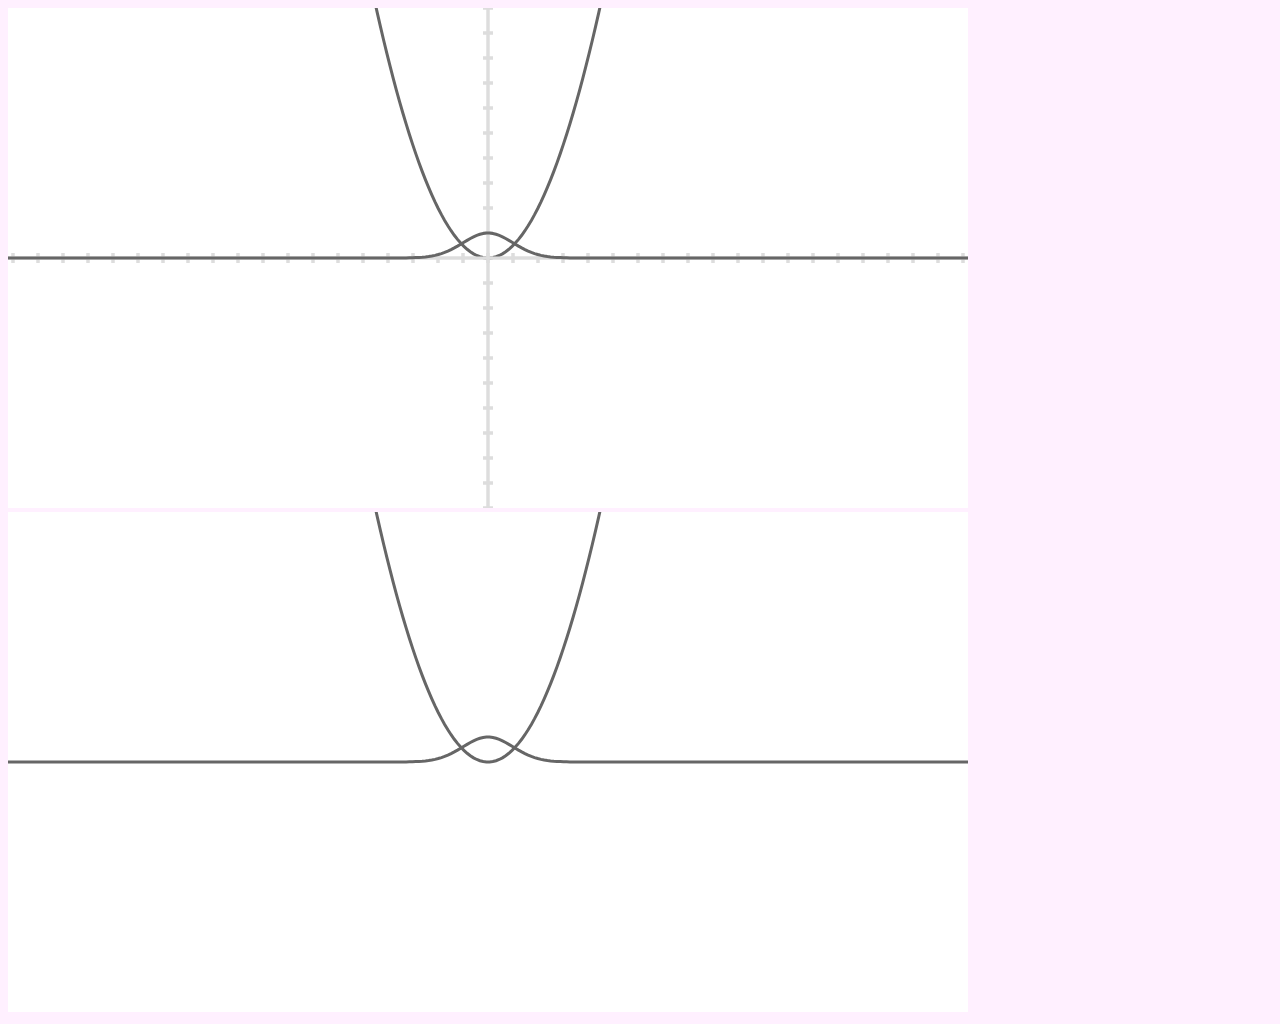
<file: index.html>
<!DOCTYPE HTML>
<html>

<body style="background-color:#fff0ff">
  <svg width="10" height="10" vertion="1.1" style="background-color:#fff" id="svg" xmlns="http://www.w3.org/2000/svg">

  </svg>
  <script src="graph_calc.js"></script>
  <script>
    setCanvasSize(960, 500)
    var opts = {
      doEqualizeAxes: true,
      doDrawAxes: true
    }
    drawFn(-10, 10, -10, 10, opts, function(x) {
      return ((x * x) / 2)
    });
    drawFn(-10, 10, -10, 10, opts, function(x) {
      return Math.exp(-(x * x) / 2)
    })
  </script>
  <!--
      <script>
      
      setCanvasSize(960, 500)
      var opts = {doEqualizeAxes: true, doDrawAxes: true}
      drawFn(-2.9, 2.9, -0.1, 1.1, opts, function (x) {
        return Math.exp(-(x * x) / 2)
      })
    </script>
    -->
    <svg width="960" height="500" vertion="1.1" style="background-color:#fff" id="svg" xmlns="http://www.w3.org/2000/svg">

      <polyline stroke="#666" fill="transparent" stroke-width="3"
        points="
366.02006688963206 -9.828503036878885
369.23076923076917 4.603550295857815
372.44147157190633 18.62325924765929
375.6521739130435 32.23062381852537
378.86287625418055 45.42564400845606
382.0735785953177 58.20831981745158
385.2842809364549 70.57865124551171
388.4949832775919 82.53663829263638
391.7056856187291 94.08228095882589
394.9163879598662 105.21557924408
398.1270903010033 115.93653314839861
401.3377926421405 126.24514267178222
404.5484949832775 136.1414078142301 
407.7591973244147 145.62532857574286 
410.96989966555185 154.69690495632034 
414.18060200668896 163.35613695596248 
417.3913043478261 171.60302457466923 
420.6020066889631 179.43756781244042 
423.8127090301003 186.8597666692765 
427.02341137123744 193.86962114517723 
430.23411371237455 200.4671312401427 
433.44481605351166 206.65229695417275 
436.6555183946489 212.42511828726754 
439.8662207357859 217.78559523942675 
443.07692307692304 222.7337278106508 
446.28762541806014 227.26951600093957 
449.4983277591973 231.39295981029295 
452.7090301003345 235.104059238711 
455.9197324414716 238.4028142861937 
459.13043478260863 241.28922495274094 
462.3411371237458 243.76329123835308 
465.5518394648829 245.82501314302968 
468.76254180602007 247.47439066677106 
471.9732441471572 248.71142380957707 
475.18394648829434 249.53611257144775 
478.3946488294314 249.94845695238305 
481.60535117056855 249.9484569523831 
484.81605351170566 249.53611257144775 
488.0267558528428 248.71142380957707 
491.23745819397993 247.47439066677106 
494.44816053511704 245.82501314302968 497.65886287625415 243.76329123835308 500.8695652173913 241.28922495274105 504.0802675585284 238.4028142861937 507.2909698996655 235.104059238711 510.50167224080263 231.39295981029295 513.7123745819398 227.26951600093963 516.9230769230769 222.73372781065098 520.133779264214 217.78559523942687 523.3444816053511 212.42511828726754 526.5551839464882 206.65229695417275 529.7658862876253 200.4671312401427 532.9765886287626 193.86962114517746 536.1872909698997 186.85976666927672 539.3979933110368 179.4375678124406 542.6086956521739 171.60302457466923 545.819397993311 163.35613695596248 549.0301003344482 154.69690495632034 552.2408026755852 145.62532857574314 555.4515050167223 136.14140781423032 558.6622073578595 126.24514267178222 561.8729096989966 115.93653314839878 565.0836120401339 105.21557924408 568.294314381271 94.08228095882589 571.505016722408 82.53663829263667 574.7157190635451 70.57865124551188 577.9264214046822 58.20831981745181 581.1371237458194 45.42564400845629 584.3478260869565 32.23062381852537 587.5585284280937 18.62325924765929 590.7692307692307 4.603550295858099 593.9799331103678 -9.828503036878772 597.190635451505 ">
      </polyline>
    
      <polyline stroke="#666" fill="transparent" stroke-width="3"
        points="0 250 3.210702341137139 250 6.421404682274278 250 9.632107023411328 250 12.842809364548467 250 16.053511705685604 250 19.264214046822744 250 22.474916387959883 250 25.685618729097023 250 28.89632107023407 250 32.10702341137121 250 35.31772575250835 250 38.52842809364549 250 41.73913043478263 250 44.94983277591977 250 48.16053511705682 250 51.37123745819396 250 54.581939799331096 250 57.79264214046824 250 61.003344481605374 250 64.21404682274242 250 67.42474916387957 250 70.6354515050167 250 73.84615384615384 250 77.05685618729098 250 80.26755852842813 250 83.47826086956522 250 86.68896321070235 250 89.89966555183945 250 93.11036789297658 250 96.32107023411373 250 99.53177257525083 250 102.74247491638796 250 105.95317725752506 250 109.16387959866219 250 112.37458193979933 250 115.58528428093648 250 118.7959866220736 250 122.0066889632107 250 125.2173913043478 250 128.42809364548495 250 131.63879598662206 250 134.84949832775922 250 138.0602006688963 250 141.27090301003346 250 144.48160535117054 250 147.69230769230768 250 150.90301003344482 250 154.11371237458195 250 157.32441471571903 250 160.5351170568562 250 163.74581939799327 250 166.95652173913044 250 170.16722408026754 250 173.3779264214047 250 176.5886287625418 250 179.79933110367895 250 183.01003344481603 250 186.22073578595317 250 189.4314381270903 250 192.64214046822747 250 195.85284280936455 250 199.06354515050165 250 202.27424749163876 250 205.48494983277592 250 208.69565217391306 250 211.90635451505014 250 215.11705685618728 250 218.32775919732444 250 221.53846153846152 250 224.74916387959865 250 227.9598662207358 250 231.1705685618729 250 234.38127090301003 250 237.59197324414717 250 240.80267558528428 250 244.0133779264214 250 247.22408026755852 250 250.43478260869566 250 253.64548494983276 250 256.8561872909699 250 260.066889632107 250 263.2775919732441 250 266.4882943143813 250 269.6989966555184 250 272.9096989966555 249.99999999999994 276.1204013377926 249.9999999999999 279.33110367892976 249.99999999999972 282.54180602006693 249.9999999999993 285.752508361204 249.99999999999807 288.9632107023411 249.99999999999477 292.17391304347825 249.9999999999862 295.38461538461536 249.99999999996396 298.5953177257525 249.9999999999078 301.80602006688963 249.99999999976785 305.01672240802674 249.99999999942486 308.2274247491639 249.99999999859855 311.438127090301 249.99999999664095 314.64882943143806 249.99999999208043 317.8595317725752 249.9999999816337 321.0702341137124 249.99999995810342 324.2809364548495 249.99999990599008 327.4916387959866 249.9999997925062 330.70234113712377 249.9999995495222 333.9130434782609 249.99999903799218 337.123745819398 249.99999797921274 340.3344481605351 249.999995824587 343.5451505016722 249.99999151376346 346.75585284280936 249.9999830344608 349.9665551839465 249.99996663761837 353.1772575250836 249.99993546678994 356.38795986622074 249.9998772147113 359.5986622073579 249.99977020199842 362.80936454849495 249.99957695847047 366.02006688963206 249.99923395090423 369.23076923076917 249.99863552039298 372.44147157190633 249.9976093591364 375.6521739130435 249.99587998807988 378.86287625418055 249.9930157552369 382.0735785953177 249.98835398691998 385.2842809364549 249.98089830348908 388.4949832775919 249.9691820708599 391.7056856187291 249.95109291164047 394.9163879598662 249.92365563121953 398.1270903010033 249.88277532063213 401.3377926421405 249.82294917987352 404.5484949832775 249.73696491760478 407.7591973244147 249.61561515667623 410.96989966555185 249.44747023673543 414.18060200668896 249.21876454592845 417.3913043478261 248.9134616598453 420.6020066889631 248.51356811892222 423.8127090301003 247.9997613636057 427.02341137123744 247.3523811982331 430.23411371237455 246.5528042498627 433.44481605351166 245.58517717490176 436.6555183946489 244.43842936678323 439.8662207357859 243.10842511453552 443.07692307692304 241.6000568556699 446.28762541806014 239.92903566900407 449.4983277591973 238.12311330024585 452.7090301003345 236.22248115730793 455.9197324414716 234.27914151812962 459.13043478260863 232.35513470405186 462.3411371237458 230.51962644427738 465.5518394648829 228.8449985949407 468.76254180602007 227.4022249675748 471.9732441471572 226.25593089853606 475.18394648829434 225.4596100945028 478.3946488294314 225.0514899503986 481.60535117056855 225.0514899503986 484.81605351170566 225.4596100945028 488.0267558528428 226.25593089853606 491.23745819397993 227.4022249675748 494.44816053511704 228.8449985949407 497.65886287625415 230.51962644427738 500.8695652173913 232.35513470405186 504.0802675585284 234.27914151812962 507.2909698996655 236.22248115730793 510.50167224080263 238.12311330024585 513.7123745819398 239.929035669004 516.9230769230769 241.60005685566983 520.133779264214 243.10842511453552 523.3444816053511 244.43842936678323 526.5551839464882 245.58517717490176 529.7658862876253 246.5528042498627 532.9765886287626 247.35238119823305 536.1872909698997 247.9997613636057 539.3979933110368 248.51356811892222 542.6086956521739 248.9134616598453 545.819397993311 249.21876454592845 549.0301003344482 249.44747023673543 552.2408026755852 249.61561515667623 555.4515050167223 249.73696491760478 558.6622073578595 249.82294917987352 561.8729096989966 249.88277532063213 565.0836120401339 249.92365563121953 568.294314381271 249.95109291164047 571.505016722408 249.9691820708599 574.7157190635451 249.98089830348908 577.9264214046822 249.98835398691998 581.1371237458194 249.9930157552369 584.3478260869565 249.99587998807988 587.5585284280937 249.9976093591364 590.7692307692307 249.99863552039298 593.9799331103678 249.99923395090423 597.190635451505 249.99957695847047 600.4013377926422 249.99977020199842 603.6120401337793 249.9998772147113 606.8227424749164 249.99993546678994 610.0334448160535 249.99996663761837 613.2441471571906 249.9999830344608 616.4548494983278 249.99999151376346 619.6655518394649 249.999995824587 622.876254180602 249.99999797921274 626.086956521739 249.99999903799218 629.2976588628761 249.9999995495222 632.5083612040133 249.9999997925062 635.7190635451504 249.99999990599008 638.9297658862877 249.99999995810342 642.1404682274248 249.9999999816337 645.3511705685618 249.99999999208043 648.561872909699 249.99999999664095 651.7725752508361 249.99999999859855 654.9832775919732 249.99999999942486 658.1939799331103 249.99999999976785 661.4046822742475 249.9999999999078 664.6153846153846 249.99999999996396 667.8260869565217 249.9999999999862 671.0367892976589 249.99999999999477 674.247491638796 249.99999999999807 677.4581939799331 249.9999999999993 680.6688963210702 249.99999999999972 683.8795986622073 249.9999999999999 687.0903010033444 249.99999999999994 690.3010033444816 250 693.5117056856187 250 696.7224080267558 250 699.933110367893 250 703.14381270903 250 706.3545150501672 250 709.5652173913043 250 712.7759197324415 250 715.9866220735787 250 719.1973244147158 250 722.4080267558528 250 725.6187290969899 250 728.829431438127 250 732.0401337792641 250 735.2508361204013 250 738.4615384615383 250 741.6722408026756 250 744.8829431438127 250 748.0936454849498 250 751.304347826087 250 754.5150501672241 250 757.7257525083611 250 760.9364548494982 250 764.1471571906354 250 767.3578595317726 250 770.5685618729098 250 773.7792642140469 250 776.9899665551839 250 780.200668896321 250 783.4113712374582 250 786.6220735785953 250 789.8327759197324 250 793.0434782608696 250 796.2541806020066 250 799.4648829431438 250 802.675585284281 250 805.886287625418 250 809.096989966555 250 812.3076923076923 250 815.5183946488294 250 818.7290969899666 250 821.9397993311037 250 825.1505016722407 250 828.3612040133779 250 831.571906354515 250 834.7826086956522 250 837.9933110367892 250 841.2040133779262 250 844.4147157190636 250 847.6254180602006 250 850.8361204013378 250 854.0468227424749 250 857.2575250836121 250 860.4682274247491 250 863.6789297658861 250 866.8896321070233 250 870.1003344481605 250 873.3110367892978 250 876.5217391304348 250 879.7324414715717 250 882.943143812709 250 886.1538461538461 250 889.3645484949833 250 892.5752508361203 250 895.7859531772576 250 898.9966555183946 250 902.2073578595317 250 905.418060200669 250 908.6287625418059 250 911.8394648829432 250 915.0501672240802 250 918.2608695652173 250 921.4715719063545 250 924.6822742474916 250 927.8929765886288 250 931.1036789297658 250 934.3143812709029 250 937.5250836120401 250 940.7357859531771 250 943.9464882943143 250 947.1571906354515 250 950.3678929765887 250 953.5785953177258 250 956.7892976588628 250 960 250">
      </polyline>
    </svg>
</body>

</html>
</file>
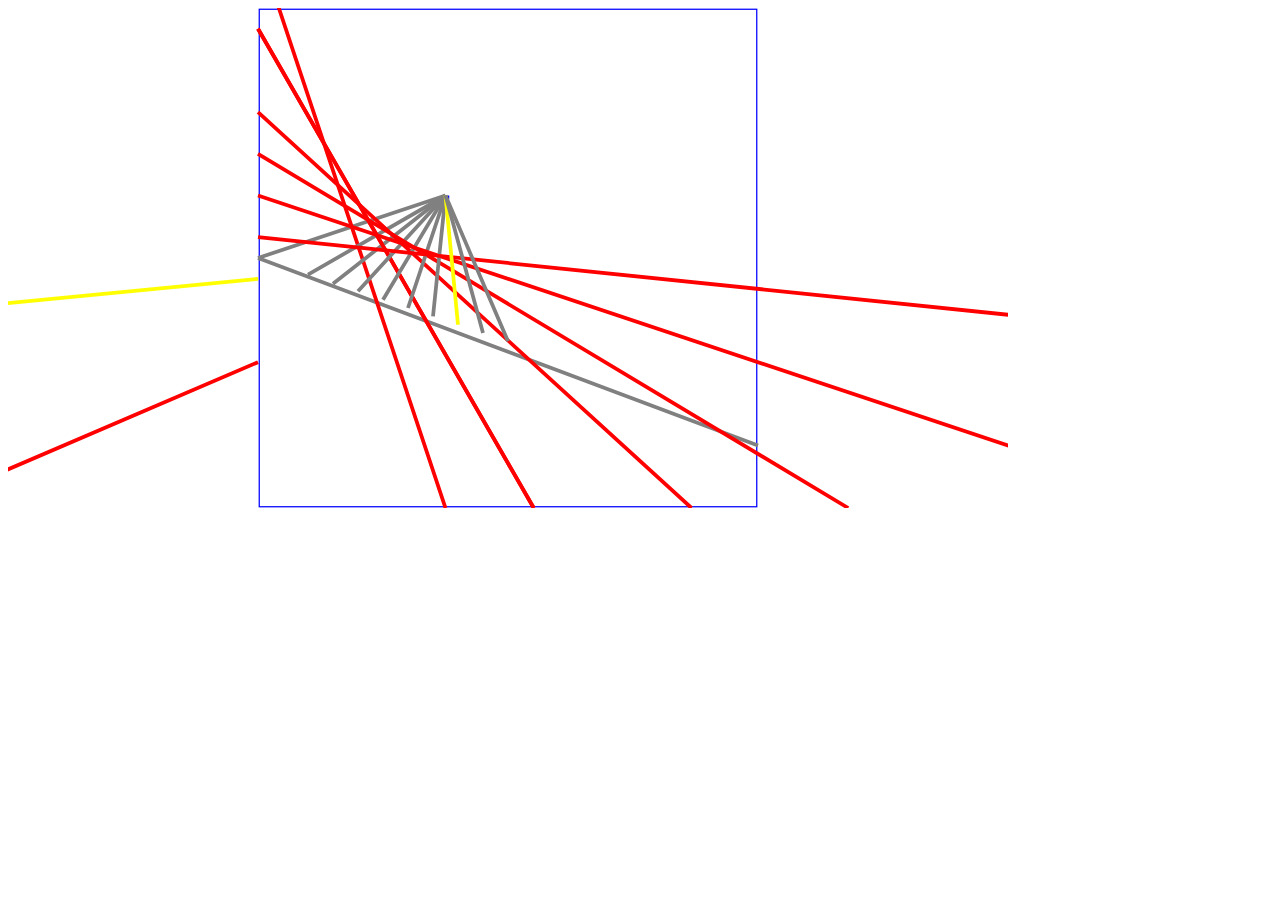
<file: index0.html>
<!DOCTYPE HTML>
<html>

<body>
  
  <svg width="1000" height="500" viewBox="0 0 400 400"
     xmlns="http://www.w3.org/2000/svg" version="1.1">
  <title>Example triangle01- 'path' の単純な例</title>
  <desc>三角形を描くパス</desc>
  <rect x="1" y="1" width="398" height="398" fill="none" stroke="blue" />
  <!--補助点-->
  <rect x="150" y="150" width="3" height="3" fill="blue" stroke="none" />
  <!--ベースの補助線-->
  <path d="M 0 200 L 400 350 z"
        fill="none" stroke="gray" stroke-width="3" />
  <!--補助線-->
  <path d="M 0 200 L 150 150 z"
        fill="none" stroke="gray" stroke-width="3" />
<!--垂直二等分線-->
  <path d="M 0 -50 L 150 400 z"
        fill="none" stroke="red" stroke-width="3" />
<!--補助線2-->
<path d="M 40 213.3 L 150 150 z"
      fill="none" stroke="gray" stroke-width="3" />
<!--垂直二等分線2-->
  <path d="M 0 16.56 L 220.6 400 z"
        fill="none" stroke="red" stroke-width="3" />
<!--補助線3-->
<path d="M 60 220.65 L 150 150 z"
      fill="none" stroke="gray" stroke-width="3" />
<!--垂直二等分線3-->
<path d="M 0 16.56 L 220.6 400 z"
fill="none" stroke="red" stroke-width="3" />


<!--補助線4-->
<path d="M 80 226.66 L 150 150 z"
fill="none" stroke="gray" stroke-width="3" />
<!--垂直二等分線4-->
<path d="M 0 83.326 L 346.8 400 z"
fill="none" stroke="red" stroke-width="3" />

<!--補助線5-->
<path d="M 100 233.33 L 150 150 z"
fill="none" stroke="gray" stroke-width="3" />
<!--垂直二等分線5-->
<path d="M 0 116.66 L 472.2 400 z"
fill="none" stroke="red" stroke-width="3" />

<!--補助線6-->
<path d="M 120 240 L 150 150 z"
fill="none" stroke="gray" stroke-width="3" />
<!--垂直二等分線6-->
<path d="M 0 150 L 750 400 z"
fill="none" stroke="red" stroke-width="3" />


<!--補助線7-->
<path d="M 140 246.66 L 150 150 z"
fill="none" stroke="gray" stroke-width="3" />
<!--垂直二等分線7-->
<path d="M 0 183.32 L 2094 400 z"
fill="none" stroke="red" stroke-width="3" />

<!--補助線8-->
<path d="M 160 253.33 L 150 150 z"
fill="none" stroke="yellow" stroke-width="3" />
<!--垂直二等分線8-->
<path d="M 0 216.66 L -1894.4 400 z"
fill="none" stroke="yellow" stroke-width="3" />

<!--補助線9-->
<path d="M 180 260 L 150 150 z"
fill="none" stroke="gray" stroke-width="3" />
<!--垂直二等分線4-->
<path d="M 0 -250 L -550 400 z"
fill="none" stroke="red" stroke-width="3" />

<!--補助線10-->
<path d="M 200 266.66 L 150 150 z"
fill="none" stroke="gray" stroke-width="3" />
<!--垂直二等分線4-->
<path d="M 0 283.33 L -272 400 z"
fill="none" stroke="red" stroke-width="3" />
</svg>
  
<!--<path d="M 100 100 L 300 100 v 100 z"
fill="red" stroke="blue" stroke-width="3" />
200,100
50,300
<path d="M 100 100 L 300 200 v 100 z"
      fill="none" stroke="black" stroke-width="3" />
-->
  
</body>
<script>
  function linedot(ax,ay,bx,by,i){
    //傾き
    let r = (by-ay)/(bx-ax) 
    //x切片:ay x=40のとき
    //let cy = -1 *r*40 + ay
    //x=60のとき
    let cy = -1 *r*i + ay
    console.log("ver" + i)
    console.log(r,ay,cy)
    return (r,ay,cy)
  }
  function perpendicularBisector(ax,ay){
    let bx = 150;
    let by = 150;
    //中点cx,cy
    let cx = (bx + ax)/2
    let cy = (by + ay)/2
    //line
    dy1 =cy-(-1 * (bx-ax)/(by-ay) * cx)
    dx1 = 0;
    dy2 = 400;
    dx2 =cx + (-1 * (by-ay)/(bx-ax) * (400-cy))
    console.log(dy1,dx2);
    return (dx1,dy1,dx2,dy2)
  }
  function linedots(){
    for(var i=40;i <= 400;i =i+20){
      linedot(0,200,150,150,i);    
    }
  }
  function loopPerpendicularBisector(){
      perpendicularBisector(80,226.66)
      perpendicularBisector(100,233.33)
      perpendicularBisector(120,240)
      perpendicularBisector(140,246.66)
      perpendicularBisector(160,253.33)
      perpendicularBisector(180,260)
      perpendicularBisector(200,266.66)

  }
  loopPerpendicularBisector()
  //perpendicularBisector(0,200)
  //perpendicularBisector(40,213.3)
  //linedot(0,200,150,150)
  //linedots()
</script>

</html>
</file>
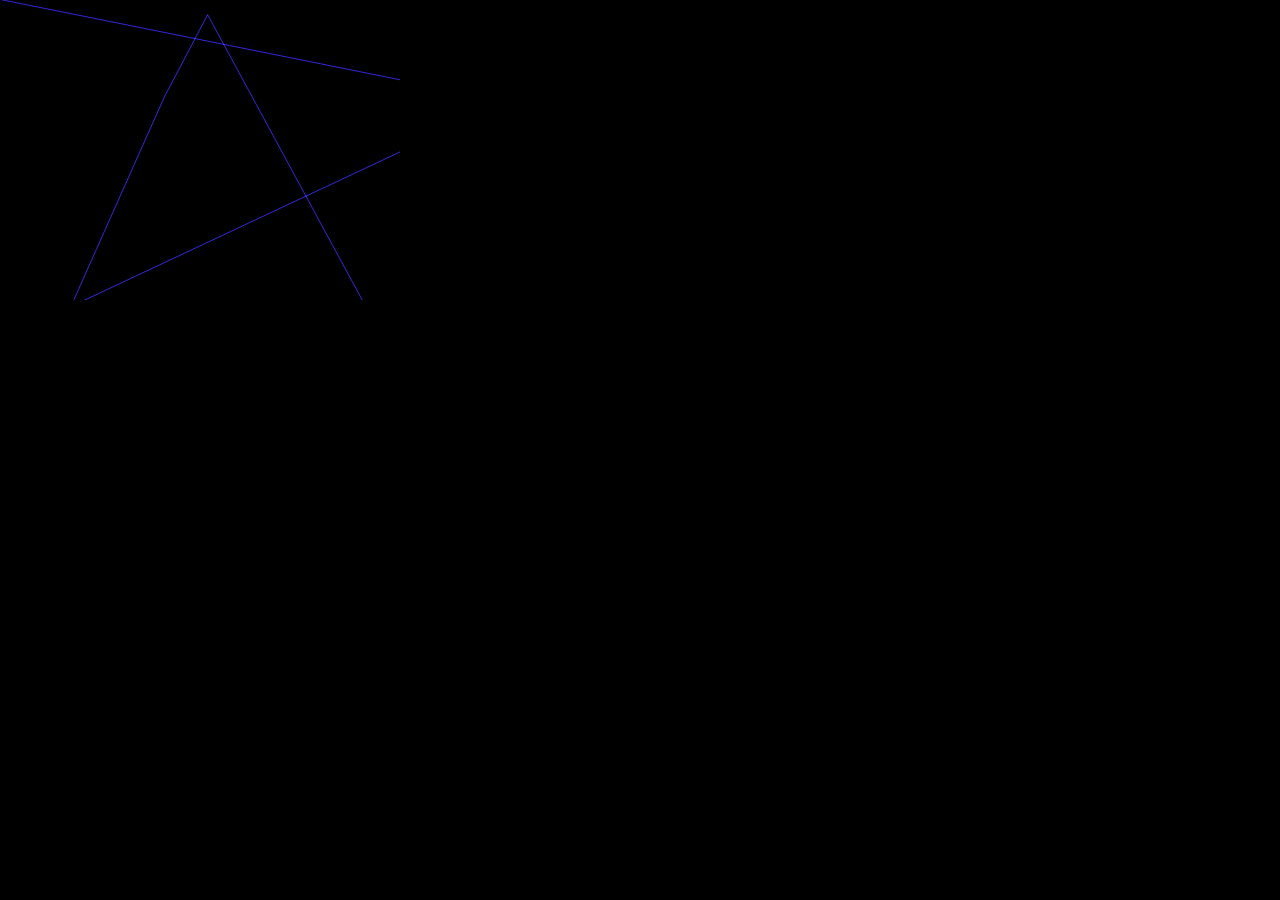
<file: canvas-test/trochoidLine/trochoid.html>
<!DOCTYPE HTML>
<html>
<head>
  
  <link rel="stylesheet" href="css.css">
</head>
<body>
  <canvas id="myCanvas" width="400" height="300"></canvas>
  
  
</body>
<script>
let context;
let canvasWidth;
let canvasHeight;
let centerX;
let centerY;
const rc = 10000;
const rm = 9800;
const rd = 150;
function initialize() {
  const canvas = document.getElementById("myCanvas");
  context = canvas.getContext("2d");
  canvasWidth = canvas.width;
  canvasHeight = canvas.height;
  centerX = canvasWidth / 2;
  centerY = canvasHeight / 2;
  context.fillRect(0, 0, canvasWidth, canvasHeight);
  context.strokeStyle = "hsla(244, 70%, 50%, 1)";
  context.fillStyle = "rgba(0, 0, 0, 1)";
  drawTrochoidLines();
}
function drawTrochoidLines(){
  //thetaはランダムな数字。トロコイドの媒介変数を計算する際の回転角θの役割
  let theta = (new Date().getTime()) / 1000;
  
  const delta = theta / 1000;
  //1〜6まで、小数点以下まで計算される。。。
  theta %= (Math.PI * 2);
  
  
  let trochoidPoint = getTrochoidPoint(theta);
  //重なりを新規イメージで埋める次の行のfillRectと合わせてリセットか
  context.globalCompositeOperation = "source-over";
  context.fillRect(0, 0, canvasWidth, canvasHeight);
  //重なりを混色するlighter
  context.globalCompositeOperation = "lighter";
  context.beginPath();
  //moveToペンの位置を初期値に揃える=描き始めの始点の座標
  context.moveTo(trochoidPoint.x + centerX, trochoidPoint.y + centerY);
  //5つのトロコイドを用意する
  for (let i = 0; i < 6; i++) {
    trochoidPoint = getTrochoidPoint(theta);
    theta += delta;
    //canvasの中心からトロコイドポイント（媒介変数表示の点）まで終点の座標
    context.lineTo(trochoidPoint.x + centerX, trochoidPoint.y + centerY);
  }
  //始点〜終点まで描画する。
  context.stroke();
  //画面の更新の前にコールバックを呼び出すrequestAnimationFrame
  window.requestAnimationFrame(drawTrochoidLines);
}
//内トロコイドの媒介変数表示
function getTrochoidPoint(theta) {
  const _x = (rc - rm) * Math.cos(theta) + rd * Math.cos((rc - rm) / rm * theta);
  const _y = (rc - rm) * Math.sin(theta) - rd * Math.sin((rc - rm) / rm * theta);
  return {x: _x, y: _y};
}
initialize();
</script>
</html>
</file>
<file: canvas-test/trochoidLine/css.css>
* {
  margin: 0;
  padding: 0;
  border: 0;
}

body {
  background: black;
  font: 30px sans-serif;
}

canvas {
    background-color: black;
}
</file>
